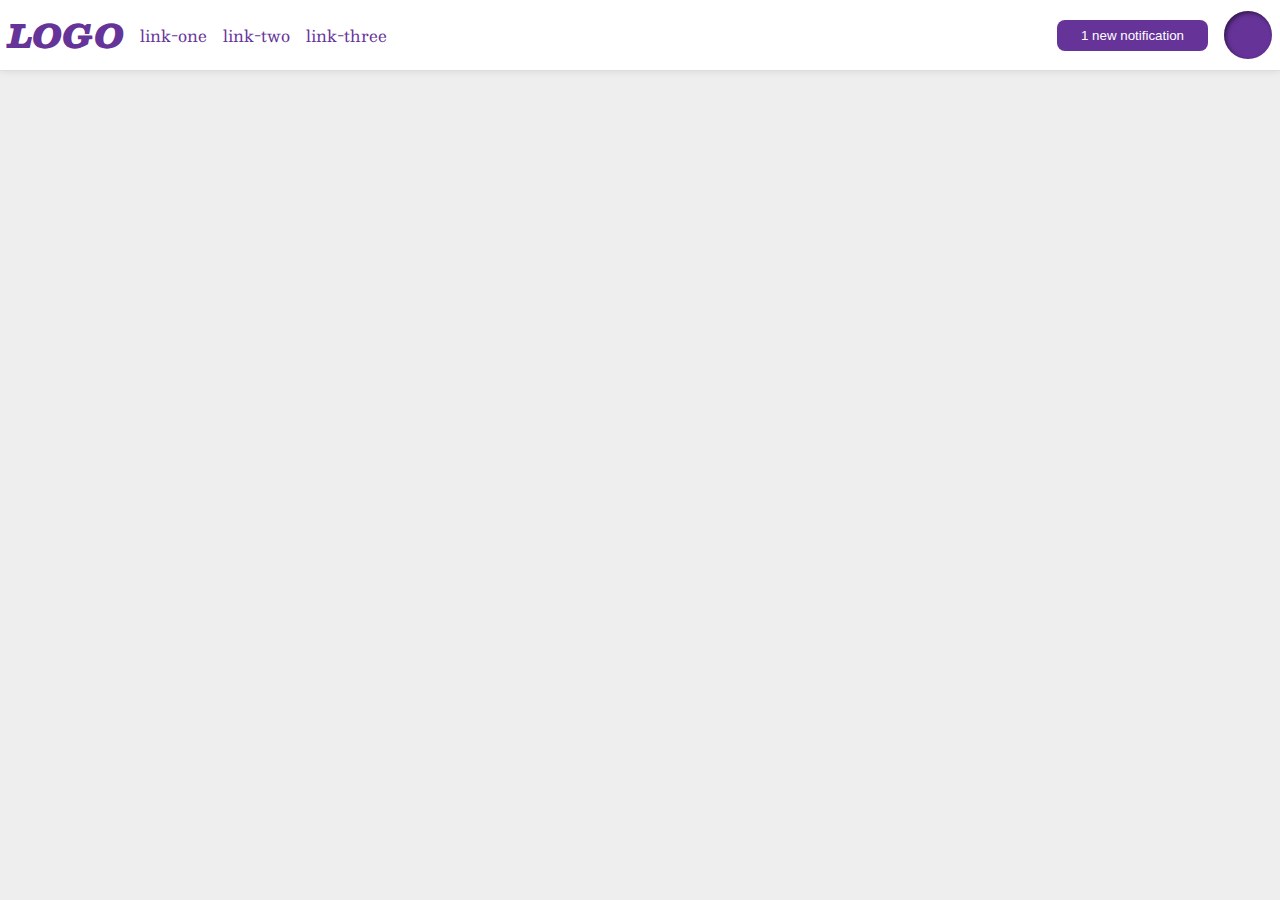
<file: flex/03-flex-header-2/index.html>
<!DOCTYPE html>
<html lang="en">
  <head>
    <meta charset="UTF-8">
    <meta http-equiv="X-UA-Compatible" content="IE=edge">
    <meta name="viewport" content="width=device-width, initial-scale=1.0">
    <title>Flex Header 2</title>
    <link rel="stylesheet" href="style.css">
  </head>
  <body>
    <div class="header">
      <div class="left">
        <div class="logo">
          LOGO
        </div>
        <ul class="links">
          <li><a href="google.com">link-one</a></li>
          <li><a href="google.com">link-two</a></li>
          <li><a href="google.com">link-three</a></li>
        </ul>
      </div>
      <div class="right">
        <button class="notifications">
          1 new notification
        </button>
        <div class="profile-image"></div>
      </div>
    </div>
  </body>
</html>
</file>
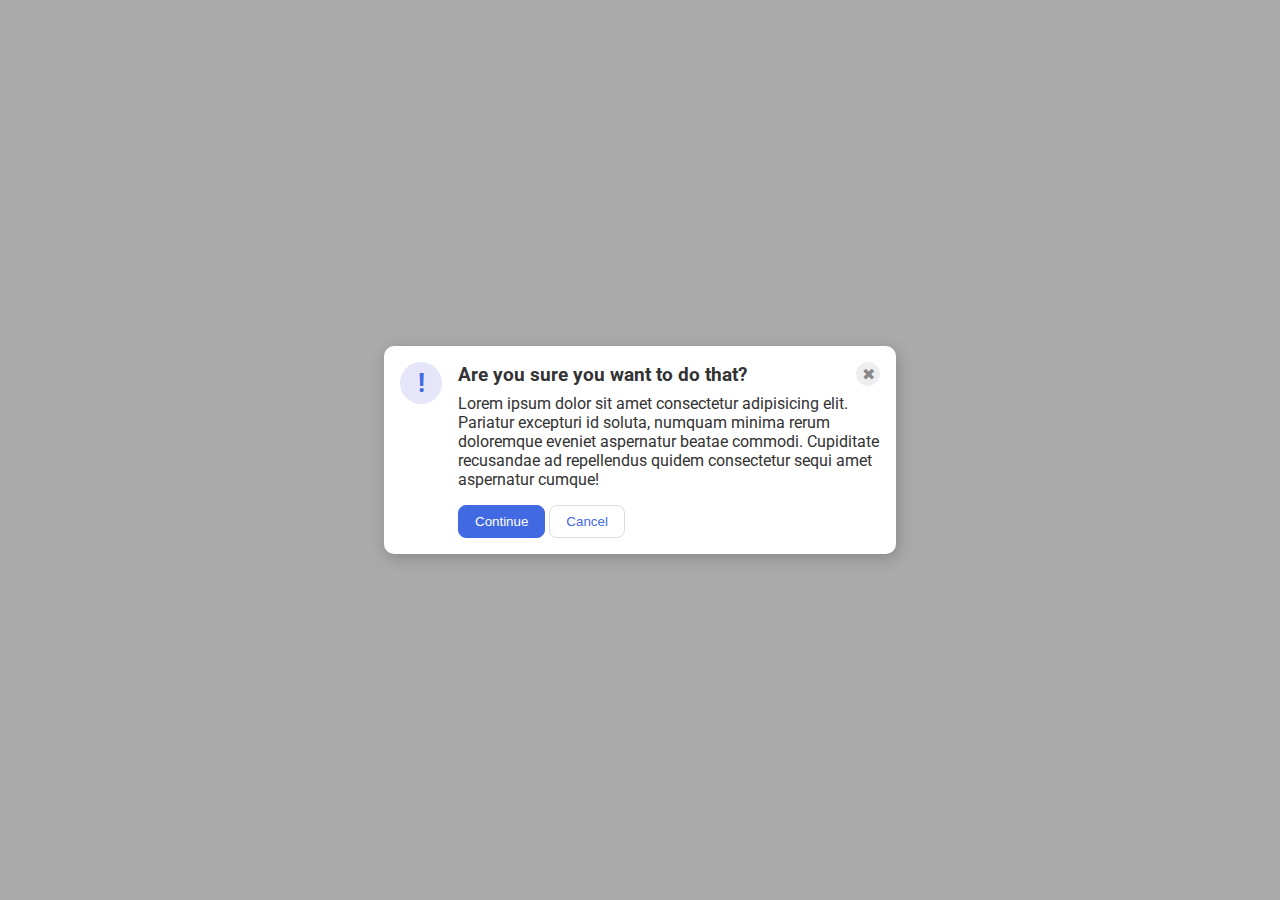
<file: flex/05-flex-modal/index.html>
<!DOCTYPE html>
<html lang="en">
  <head>
    <meta charset="UTF-8">
    <meta http-equiv="X-UA-Compatible" content="IE=edge">
    <meta name="viewport" content="width=device-width, initial-scale=1.0">
    <link rel="stylesheet" href="style.css">
    <title>Modal</title>
  </head>
  <body>
    <div class="modal">
      <div class="icon">!</div>
      <div class="container">
        <div class="header">Are you sure you want to do that?
          <button class="close-button">✖</button>
        </div> 
        <div class="text">Lorem ipsum dolor sit amet consectetur adipisicing elit. Pariatur excepturi id soluta, numquam minima rerum doloremque eveniet aspernatur beatae commodi. Cupiditate recusandae ad repellendus quidem consectetur sequi amet aspernatur cumque!</div>
        <button class="continue">Continue</button>
        <button class="cancel">Cancel</button>
      </div>
    </div>
  </body>
</html>
</file>
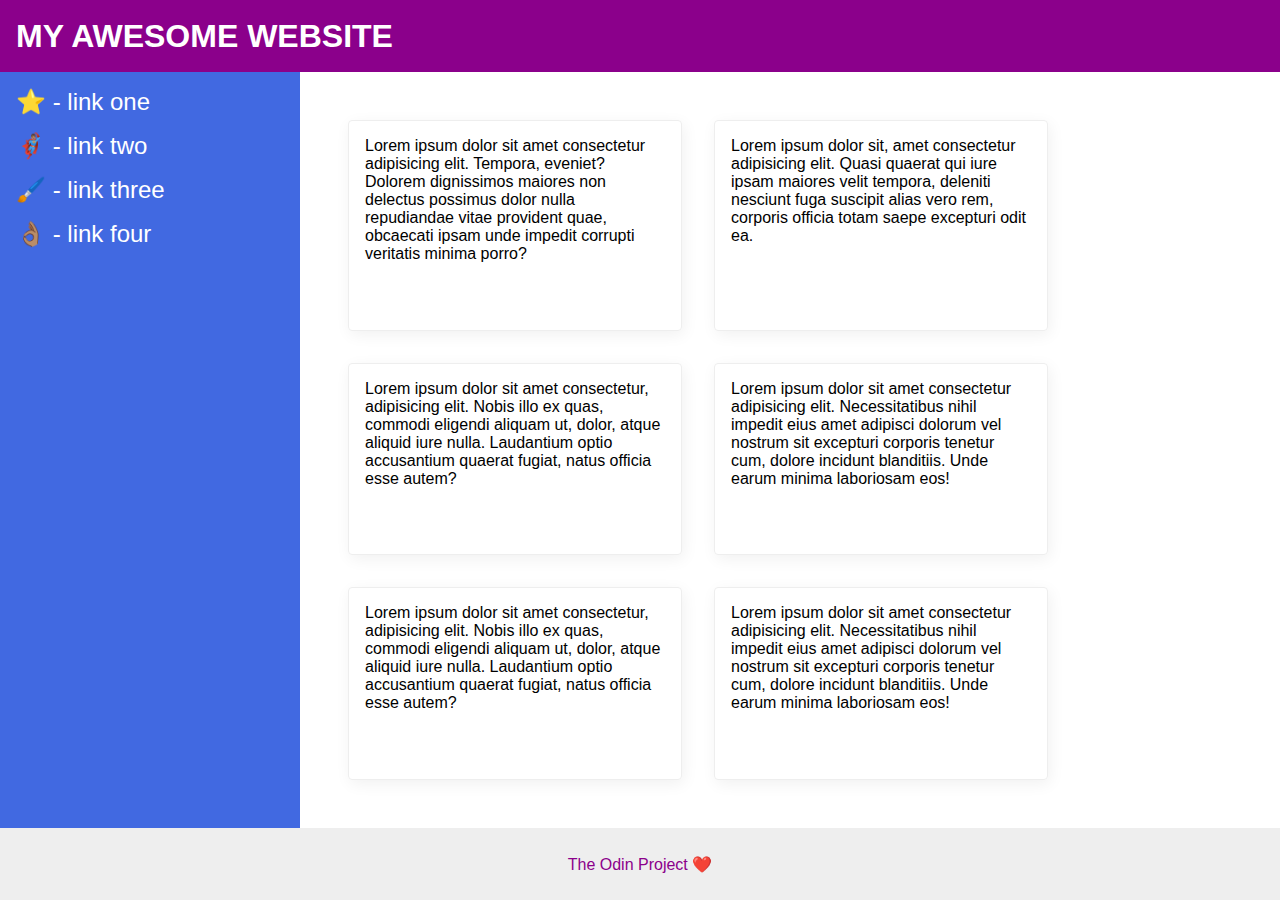
<file: flex/07-flex-layout-2/index.html>
<!DOCTYPE html>
<html lang="en">
  <head>
    <meta charset="UTF-8">
    <meta http-equiv="X-UA-Compatible" content="IE=edge">
    <meta name="viewport" content="width=device-width, initial-scale=1.0">
    <title>The Holy Grail</title>
    <link rel="stylesheet" href="style.css">
  </head>
  <body>
    <div class="header">
      MY AWESOME WEBSITE
    </div>
    
    <div class="body">
      <div class="sidebar">
        <ul>
          <li><a href="#">⭐ - link one</a></li>
          <li><a href="#">🦸🏽‍♂️ - link two</a></li>
          <li><a href="#">🖌️ - link three</a></li>
          <li><a href="#">👌🏽 - link four</a></li>
        </ul>
      </div>

      <div class="container">
        <div class="card">Lorem ipsum dolor sit amet consectetur adipisicing elit. Tempora, eveniet? Dolorem dignissimos maiores non delectus possimus dolor nulla repudiandae vitae provident quae, obcaecati ipsam unde impedit corrupti veritatis minima porro?</div>
        <div class="card">Lorem ipsum dolor sit, amet consectetur adipisicing elit. Quasi quaerat qui iure ipsam maiores velit tempora, deleniti nesciunt fuga suscipit alias vero rem, corporis officia totam saepe excepturi odit ea.</div>
        <div class="card">Lorem ipsum dolor sit amet consectetur, adipisicing elit. Nobis illo ex quas, commodi eligendi aliquam ut, dolor, atque aliquid iure nulla. Laudantium optio accusantium quaerat fugiat, natus officia esse autem?</div>
        <div class="card">Lorem ipsum dolor sit amet consectetur adipisicing elit. Necessitatibus nihil impedit eius amet adipisci dolorum vel nostrum sit excepturi corporis tenetur cum, dolore incidunt blanditiis. Unde earum minima laboriosam eos!</div>
        <div class="card">Lorem ipsum dolor sit amet consectetur, adipisicing elit. Nobis illo ex quas, commodi eligendi aliquam ut, dolor, atque aliquid iure nulla. Laudantium optio accusantium quaerat fugiat, natus officia esse autem?</div>
        <div class="card">Lorem ipsum dolor sit amet consectetur adipisicing elit. Necessitatibus nihil impedit eius amet adipisci dolorum vel nostrum sit excepturi corporis tenetur cum, dolore incidunt blanditiis. Unde earum minima laboriosam eos!</div>
      </div>
    </div>
      
    <div class="footer">
      The Odin Project ❤️
    </div>
  </body>
</html>
</file>
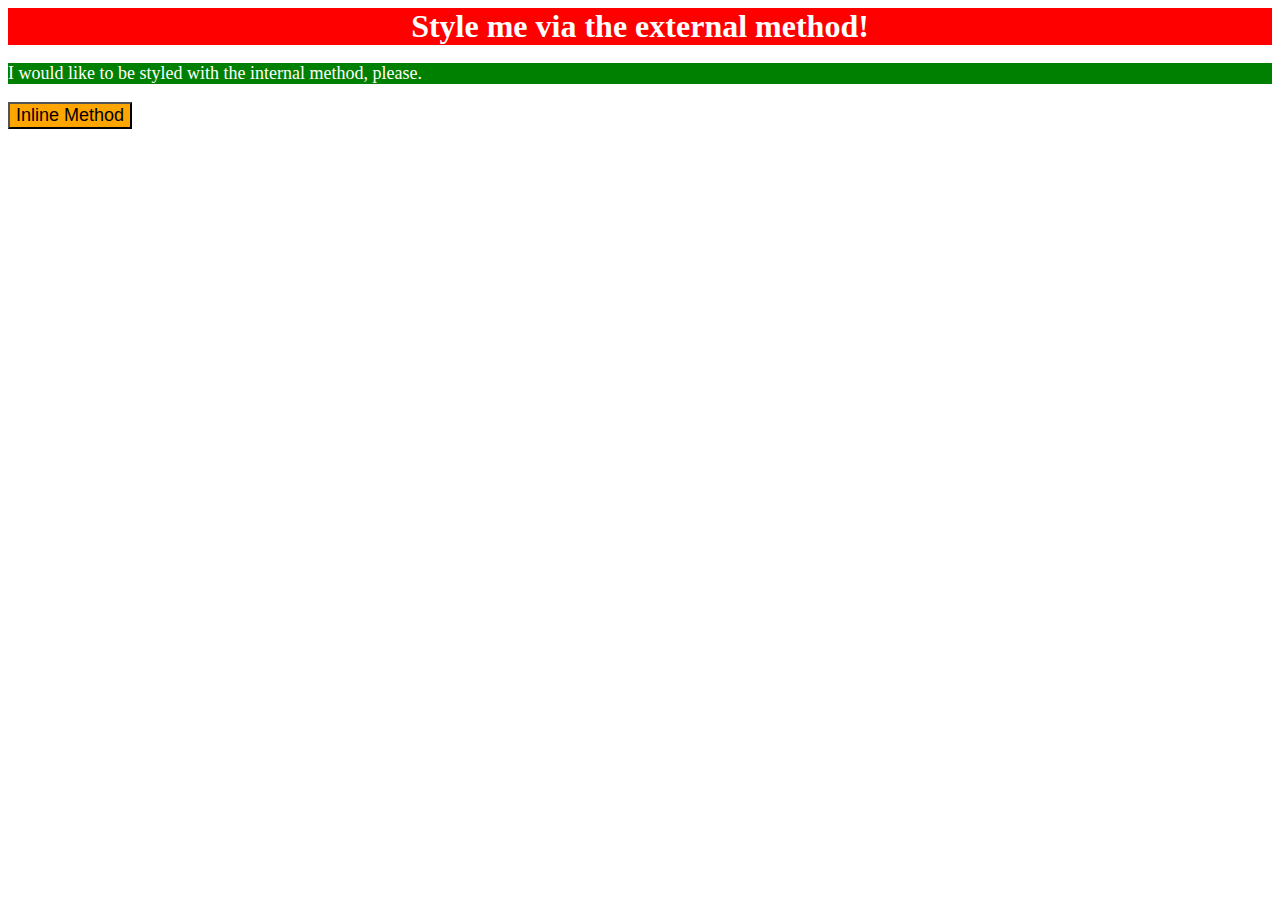
<file: foundations/01-css-methods/index.html>
<!DOCTYPE html>

<html lang="en">
  <head>
    <meta charset="UTF-8">
    <meta http-equiv="X-UA-Compatible" content="IE=edge">
    <meta name="viewport" content="width=device-width, initial-scale=1.0">
    <title>Methods for Adding CSS</title>

    <!-- External Method -->
    <link rel="stylesheet" href="style.css">

    <!-- Internal Method -->
    <style>
      p {
        background-color: green;
        color: white;
        font-size: 18px;
      }
    </style>
  </head>

  <body>
    <div>Style me via the external method!</div>
    <p>I would like to be styled with the internal method, please.</p>

    <!-- Inline Method -->
    <button style="background-color: orange; font-size: 18px;">Inline Method</button>
  </body>
</html>
</file>
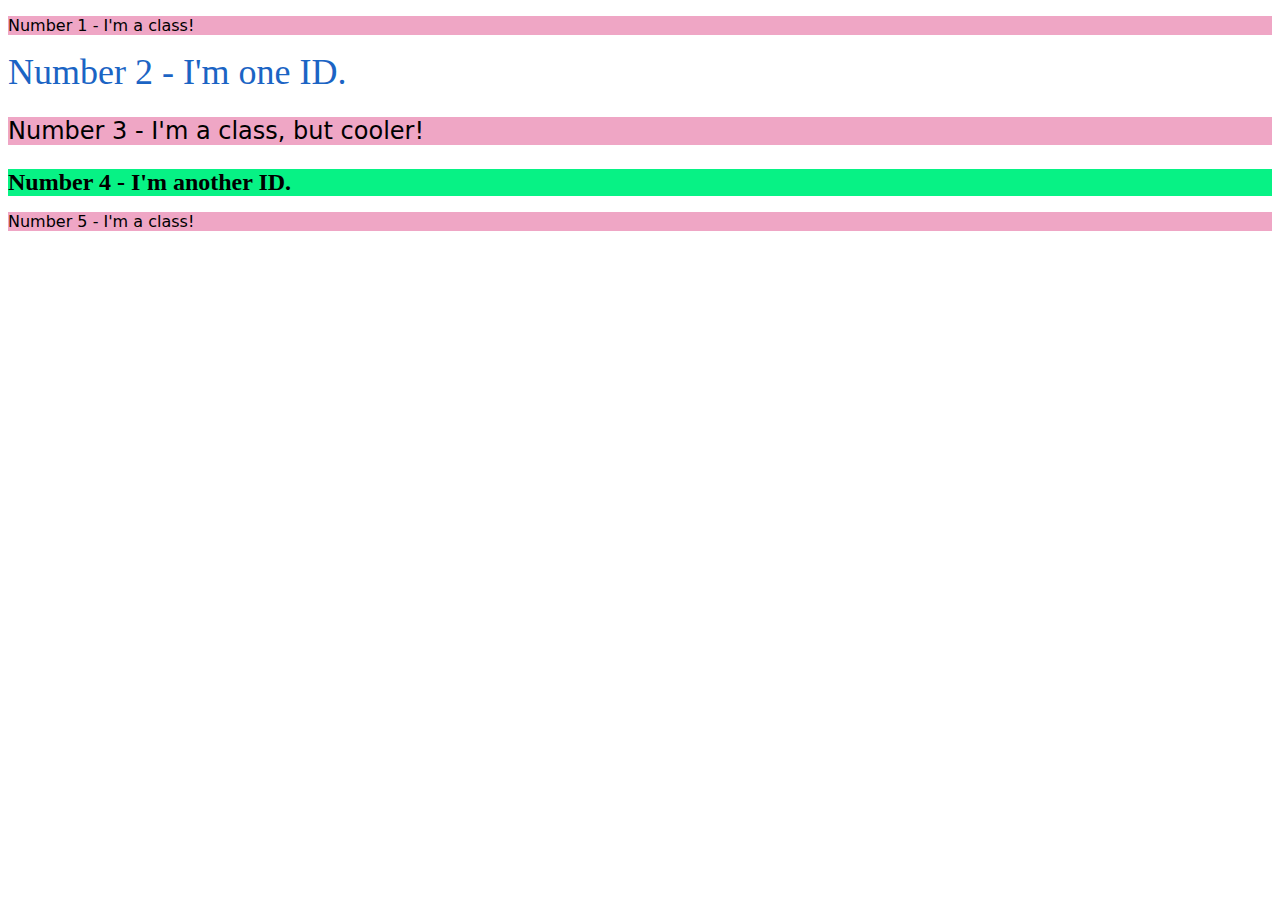
<file: foundations/02-class-id-selectors/index.html>
<!DOCTYPE html>
<html lang="en">
  <head>
    <meta charset="UTF-8">
    <meta http-equiv="X-UA-Compatible" content="IE=edge">
    <meta name="viewport" content="width=device-width, initial-scale=1.0">
    <title>Class and ID Selectors</title>
    <link rel="stylesheet" href="style.css">
  </head>
  <body>
    <p class="odd">Number 1 - I'm a class!</p>
    <div id="two">Number 2 - I'm one ID.</div>
    <p class="odd adjust-font-size">Number 3 - I'm a class, but cooler!</p>
    <div id="four" class="adjust-font-size">Number 4 - I'm another ID.</div>
    <p class="odd">Number 5 - I'm a class!</p>
  </body>
</html>
</file>
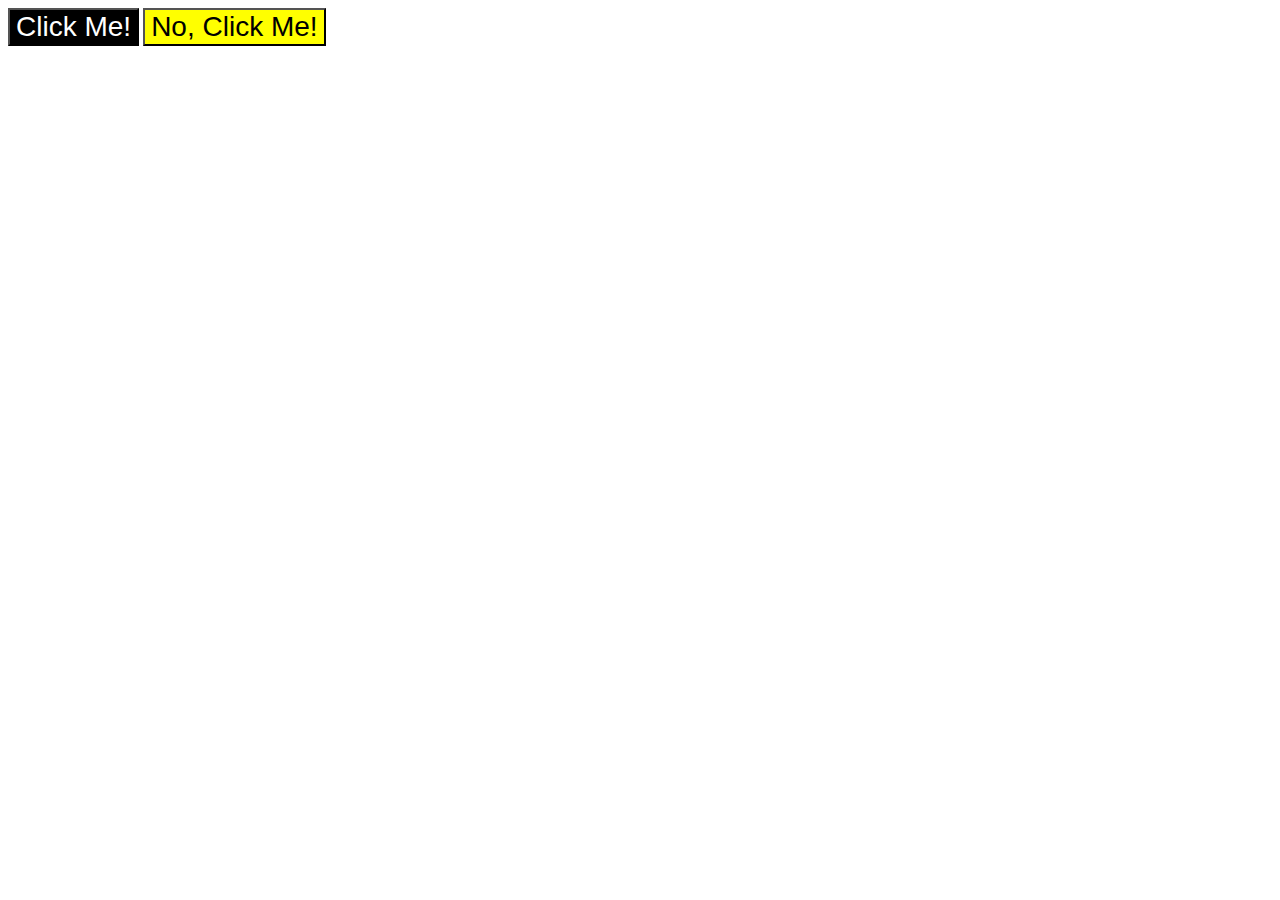
<file: foundations/03-grouping-selectors/index.html>
<!DOCTYPE html>
<html lang="en">
  <head>
    <meta charset="UTF-8">
    <meta http-equiv="X-UA-Compatible" content="IE=edge">
    <meta name="viewport" content="width=device-width, initial-scale=1.0">
    <title>Grouping Selectors</title>
    <link rel="stylesheet" href="style.css">
  </head>
  <body>
    <button class="option-1">Click Me!</button>
    <button class="option-2">No, Click Me!</button>
  </body>
</html>
</file>
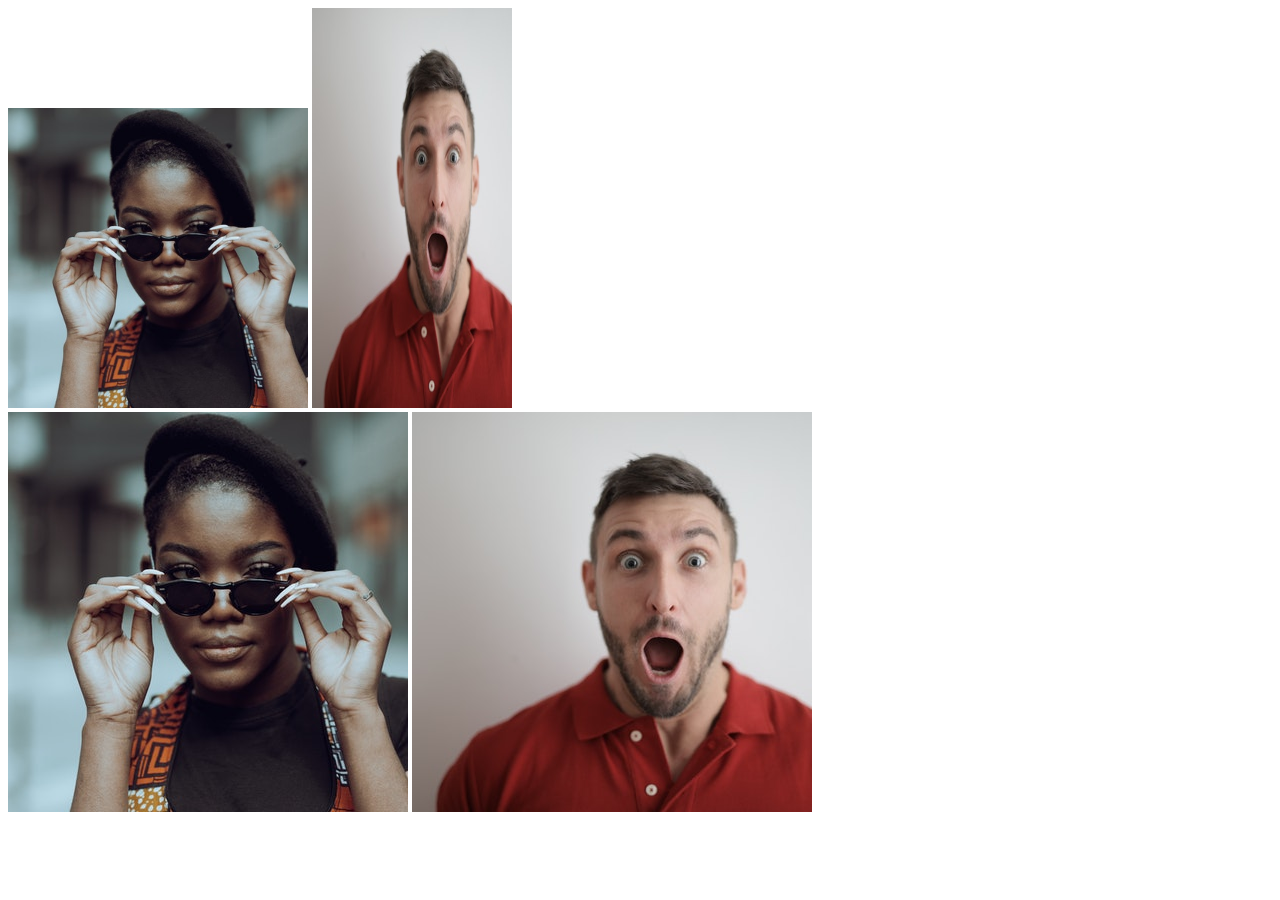
<file: foundations/04-chaining-selectors/index.html>
<!DOCTYPE html>
<html lang="en">
  <head>
    <meta charset="UTF-8">
    <meta http-equiv="X-UA-Compatible" content="IE=edge">
    <meta name="viewport" content="width=device-width, initial-scale=1.0">
    <title>Chaining Selectors</title>
    <link rel="stylesheet" href="style.css">
  </head>
  <body>
    <!-- Check image source path. Review Foundations lesson - Links and Images -->
    <!-- Use the classes BELOW this line -->
    <div>
      <img class="avatar proportioned" src="./images/pexels-katho-mutodo-8434791.jpg" alt="Woman with glasses">
      <img class="avatar distorted" src="./images/pexels-andrea-piacquadio-3777931.jpg" alt="Man with surprised expression">
    </div>
    <!-- Use the classes ABOVE this line -->
    <div>
      <img class="original proportioned" src="./images/pexels-katho-mutodo-8434791.jpg" alt="Woman with glasses">
      <img class="original distorted" src="./images/pexels-andrea-piacquadio-3777931.jpg" alt="Man with surprised expression">
    </div>
  </body>
</html>
</file>
<file: flex/03-flex-header-2/style.css>
/* this is some magical font-importing.  
you'll learn about it later. */
@import url('https://fonts.googleapis.com/css2?family=Besley:ital,wght@0,400;1,900&display=swap');

body {
  margin: 0;
  background: #eee;
  font-family: Besley, serif;
}

.header {
  background: white;
  border-bottom: 1px solid #ddd;
  box-shadow: 0 0 8px rgba(0,0,0,.1);
  display: flex;
  justify-content: space-between;
  padding: 8px;
}

.left,
.right {
  display: flex;
  align-items: center;
  gap: 16px;
}

.profile-image {
  background: rebeccapurple;
  box-shadow: inset 2px 2px 4px rgba(0,0,0,.5);
  border-radius: 50%;
  width: 48px;
  height: 48px;
}

.logo {
  color: rebeccapurple;
  font-size: 32px;
  font-weight: 900;
  font-style: italic;
}

button {
  border: none;
  border-radius: 8px;
  background: rebeccapurple;
  color: white;
  padding: 8px 24px;
}

a {
  /* this removes the line under our links */
  text-decoration: none;
  color: rebeccapurple;
}

ul {
  list-style-type: none;
  margin: 0;
  padding: 0;
  display: flex;
  gap: 16px;
}
</file>
<file: flex/05-flex-modal/style.css>
@import url('https://fonts.googleapis.com/css2?family=Roboto:wght@400;700&display=swap');

html, body {
  height: 100%;
}

body {
  font-family: Roboto, sans-serif;
  margin: 0;
  background: #aaa;
  color: #333;
  /* I'll give you this one for free lol */
  display: flex;
  align-items: center;
  justify-content: center;
  text-align: left;
}

.modal {
  background: white;
  width: 480px;
  border-radius: 10px;
  box-shadow: 2px 4px 16px rgba(0,0,0,.2);
  display: flex;
  padding: 16px;
  gap: 16px;
}

.icon {
  color: royalblue;
  font-size: 26px;
  font-weight: 700;
  background: lavender;
  width: 42px;
  height: 42px;
  border-radius: 50%;
  display: flex;
  align-items: center;
  justify-content: center;
  flex-shrink: 0;
}

.header {
  font-weight: bold;
  font-size: larger;
  display: flex;
  justify-content: space-between;
  align-items: center;
}

.close-button {
  background: #eee;
  border-radius: 50%;
  color: #888;
  font-weight: 400;
  font-size: 16px;
  height: 24px;
  width: 24px;
  display: flex;
  align-items: center;
  justify-content: center;
  border: 1px solid #eee;
  padding: 0;
}

.text {
  padding: 8px 0 16px 0;
}

button {
  cursor: pointer;
  padding: 8px 16px;
  border-radius: 8px;
}

button.continue {
  background: royalblue;
  border: 1px solid royalblue;
  color: white;
}

button.cancel {
  background: white;
  border: 1px solid #ddd;
  color: royalblue;
}
</file>
<file: flex/07-flex-layout-2/style.css>
body {
  font-family: -apple-system, BlinkMacSystemFont, 'Segoe UI', Roboto, Oxygen, Ubuntu, Cantarell, 'Open Sans', 'Helvetica Neue', sans-serif;
  margin: 0;
  min-height: 100vh;
  display: flex;
  flex-direction: column;
}

.header {
  height: 72px;
  background: darkmagenta;
  color: white;
  font-size: 32px;
  font-weight: 900;
  display: flex;
  align-items: center;
  padding-left: 16px;
}

.footer {
  height: 72px;
  background: #eee;
  color: darkmagenta;
  display: flex;
  align-items: center;
  justify-content: center;
}

.sidebar {
  width: 300px;
  background: royalblue;
  box-sizing: border-box;
  flex-shrink: 0;
  padding: 16px;
}

.card {
  border: 1px solid #eee;
  box-shadow: 2px 4px 16px rgba(0,0,0,.06);
  border-radius: 4px;
  width: 300px;
  padding: 16px 16px 64px 16px;
  margin: 16px;
}

.body {
  display: flex;
  flex: 1;
}

.container {
  display: flex;
  flex-wrap: wrap;
  padding: 32px;
}

ul {
  list-style: none;
  margin: 0;
  padding: 0;
}

li {
  margin-bottom: 16px;
}

a {
  text-decoration: none;
  color: white;
  font-size: 24px;
}
</file>
<file: foundations/01-css-methods/style.css>
div {
    background-color: red;
    color: white;
    font-size: 32px;
    text-align: center;
    font-weight: bold;
}
</file>
<file: foundations/02-class-id-selectors/style.css>
.odd {
    background-color: #efa6c5;
    font-family: Verdana, "DejaVu Sans", sans-serif;
}

.adjust-font-size {
    font-size: 24px;
}

#two {
    color: rgb(27, 100, 196);
    font-size: 36px;
}

#four {
    background-color: hsl(152, 94%, 49%);
    font-weight: 700;
}
</file>
<file: foundations/03-grouping-selectors/style.css>
.option-1,
.option-2 {
    font-size: 28px;
    font-family: Helvetica, "Times New Roman", sans-serif;
}

.option-1 {
    background-color: #000000;
    color: #ffffff;
}

.option-2 {
    background-color: yellow;
}
</file>
<file: foundations/04-chaining-selectors/style.css>
/* Add CSS Styling */
.avatar.proportioned {
    height: auto;
    width: 300px;
}

.avatar.distorted {
    height: 400px;
    width: 200px;
}
</file>
